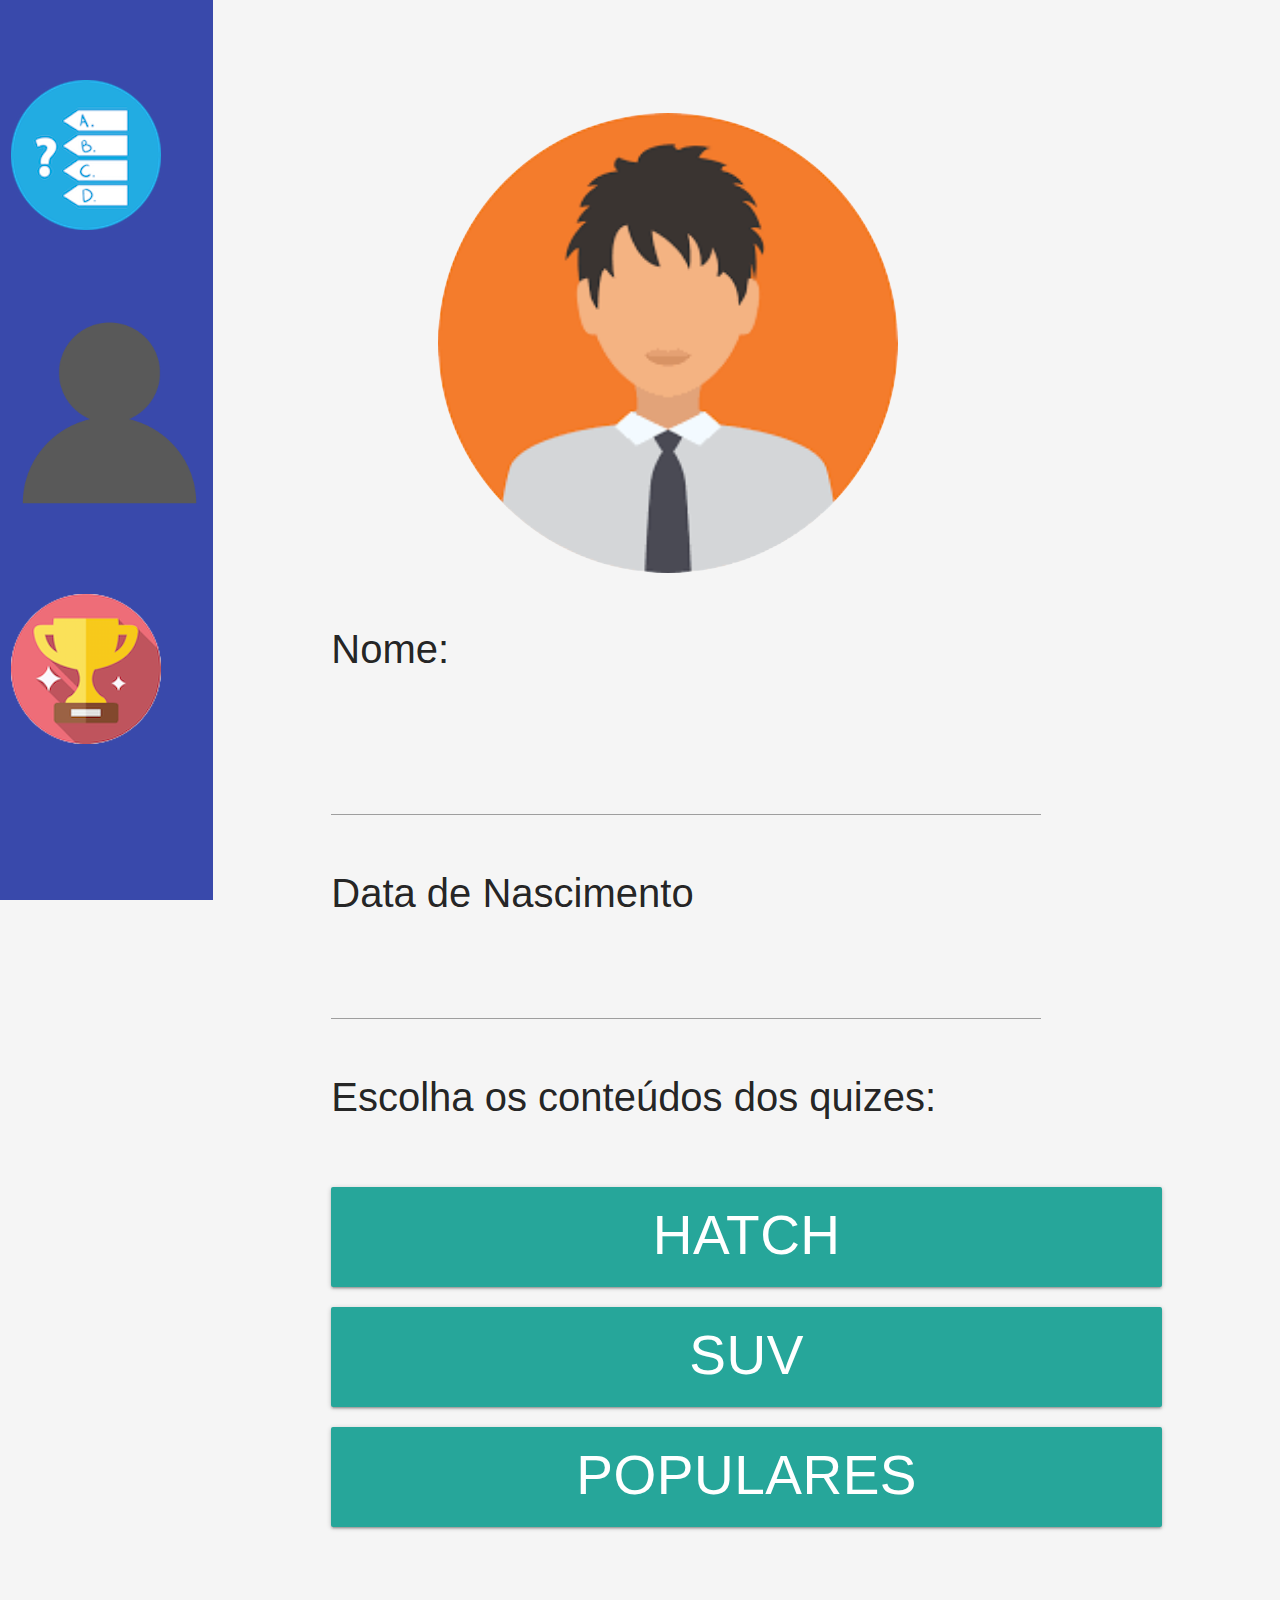
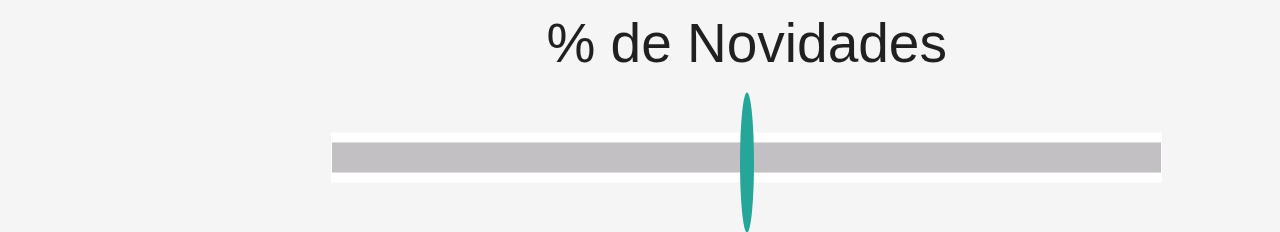
<file: index.html>
<!DOCTYPE html>

<html lang="pt-br">
    <head>
        <!-- Choosing the charset, in this case, utf-8 -->
        <meta charset="utf-8">

        <!-- Adding a reference to an outside file -->
        <link rel="stylesheet" href="https://cdnjs.cloudflare.com/ajax/libs/materialize/1.0.0/css/materialize.min.css">
        <link rel="stylesheet" href="assets_app/css/master.css">


        <!-- Text written on the browser's tab -->
        <title>CarQuiz</title>
    </head><!-- Compiled and minified CSS -->


  <body class='white-smoke'>

    <div class="row">
         <div class="col s2 #1a237e indigo darken-1 fix full-height">
           <a href="htmls/quiz.html"><img class=" responsive-img centralize pad-top centralize" src="assets_app/image/quiz.png" ></a>
           <a href="index.html"><img class=" responsive-img centralize pad-top centralize" src="assets_app/image/user_icon.png" ></a>
           <a href="htmls/highscore.html"><img class=" responsive-img centralize pad-top centralize" src="assets_app/image/trophy_icon.png" ></a>
         </div>


         <div class="col g6 offset-s4">
           <br><br><br><br><br>
              <img class='circle responsive-img' src="assets_app/image/profile_image.png" height="460px" width="460px" alt="aa">
          </div>

          <div class="col g8 offset-s3">
            <p class="flow-text m-letter border">Nome:</p>
              <input type="text" class='name large-letter border sss-pad-bot sss-pad-top'>
              <p class="flow-text m-letter age">Data de Nascimento</p>
              <input type="text" class="large-letter sss-pad-bot ">
              <p class="flow-text m-letter">Escolha os conteúdos dos quizes:</p>
         </div>
    </div>

    <div class="row">
          <div class="col s8 offset-s3">
            <a class='dropdown-trigger btn w-100p h100 large-letter pad-top-s' href='#' data-target='dropdown1'> Hatch </a>
            <!-- Dropdown Structure -->
            <ul id='dropdown1' class='dropdown-content large-letter'>
              <div class="switch ">
                <label class="m-letter">
                    Não
                    <input type="checkbox">
                    <span class="lever scale2"></span>
                    Sim   Fiat
                </label>
              </div>
              <div class="switch ">
                  <label class="m-letter">
                      Não
                      <input type="checkbox">
                      <span class="lever scale2 "></span>
                      Sim  Honda
                </label>
              </div>
              <div class="switch ">
                <label class="m-letter">
                    Não
                    <input type="checkbox">
                    <span class="lever scale2"></span>
                    Sim   Mercedes
                </label>
              </div>
              <div class="switch ">
                  <label class="m-letter">
                      Não
                      <input type="checkbox">
                      <span class="lever scale2 "></span>
                      Sim  BMW
                </label>

          </ul>

            </div>
          </div>

  <div class="row">
        <div class="col s8 offset-s3">
          <a class='dropdown-trigger btn w-100p h100 large-letter pad-top-s' href='#' data-target='dropdown2'>SUV</a>
          <!-- Dropdown Structure -->
          <ul id='dropdown2' class='dropdown-content large-letter'>
            <div class="switch ">
              <label class="m-letter">
                  Não
                  <input type="checkbox">
                  <span class="lever scale2"></span>
                  Sim   Toyota
              </label>
            </div>
            <div class="switch ">
                <label class="m-letter">
                    Não
                    <input type="checkbox">
                    <span class="lever scale2 "></span>
                    Sim  Honda
              </label>
            </div>
            <div class="switch ">
              <label class="m-letter">
                  Não
                  <input type="checkbox">
                  <span class="lever scale2"></span>
                  Sim   Ford
              </label>
            </div>
            <div class="switch ">
                <label class="m-letter">
                    Não
                    <input type="checkbox">
                    <span class="lever scale2 "></span>
                    Sim  Chevrolet
              </label>

        </ul>

          </div>
        </div>

  <div class="row">
        <div class="col s8 offset-s3">
          <a class='dropdown-trigger btn w-100p h100 large-letter pad-top-s' href='#' data-target='dropdown3'>populares</a>
          <!-- Dropdown Structure -->
          <ul id='dropdown3' class='dropdown-content large-letter'>
            <div class="switch ">
              <label class="m-letter">
                  Não
                  <input type="checkbox">
                  <span class="lever scale2"></span>
                  Sim   Volkswagen
              </label>
            </div>
            <div class="switch ">
                <label class="m-letter">
                    Não
                    <input type="checkbox">
                    <span class="lever scale2 "></span>
                    Sim  Fiat
              </label>
            </div>
            <div class="switch ">
              <label class="m-letter">
                  Não
                  <input type="checkbox">
                  <span class="lever scale2"></span>
                  Sim   Reanult
              </label>
            </div>
            <div class="switch ">
                <label class="m-letter">
                    Não
                    <input type="checkbox">
                    <span class="lever scale2 "></span>
                    Sim  Chevrolet
              </label>

        </ul>
          </div>
        </div>

    <div class="row">
      <div class="col s8 offset-s3">
          <p class="flow-text large-letter pad center">% de Novidades</p>
          <form action="#">
              <p class="range-field">
                  <input type="range" min="0" max="100" class="scale10y">
              </p>
         </form>
         </div>
     </div>
     <!-- Compiled and minified JavaScript -->
     <script src="https://code.jquery.com/jquery-3.3.1.min.js"></script>
     <script src="https://cdnjs.cloudflare.com/ajax/libs/materialize/1.0.0/js/materialize.min.js"></script>
     <script src="assets_app/scripts/app.js"></script>
     <script src="assets_app/scripts/database.js"></script>
     <script src="assets_app/scripts/codes.js"></script>
     <script src="assets_app/scripts/handlebars.js"></script>
     <script src="assets_app/scripts/dropdown.js"></script>
     <script src="assets_app/scripts/script.js"></script>


  </body>
</html>
</file>
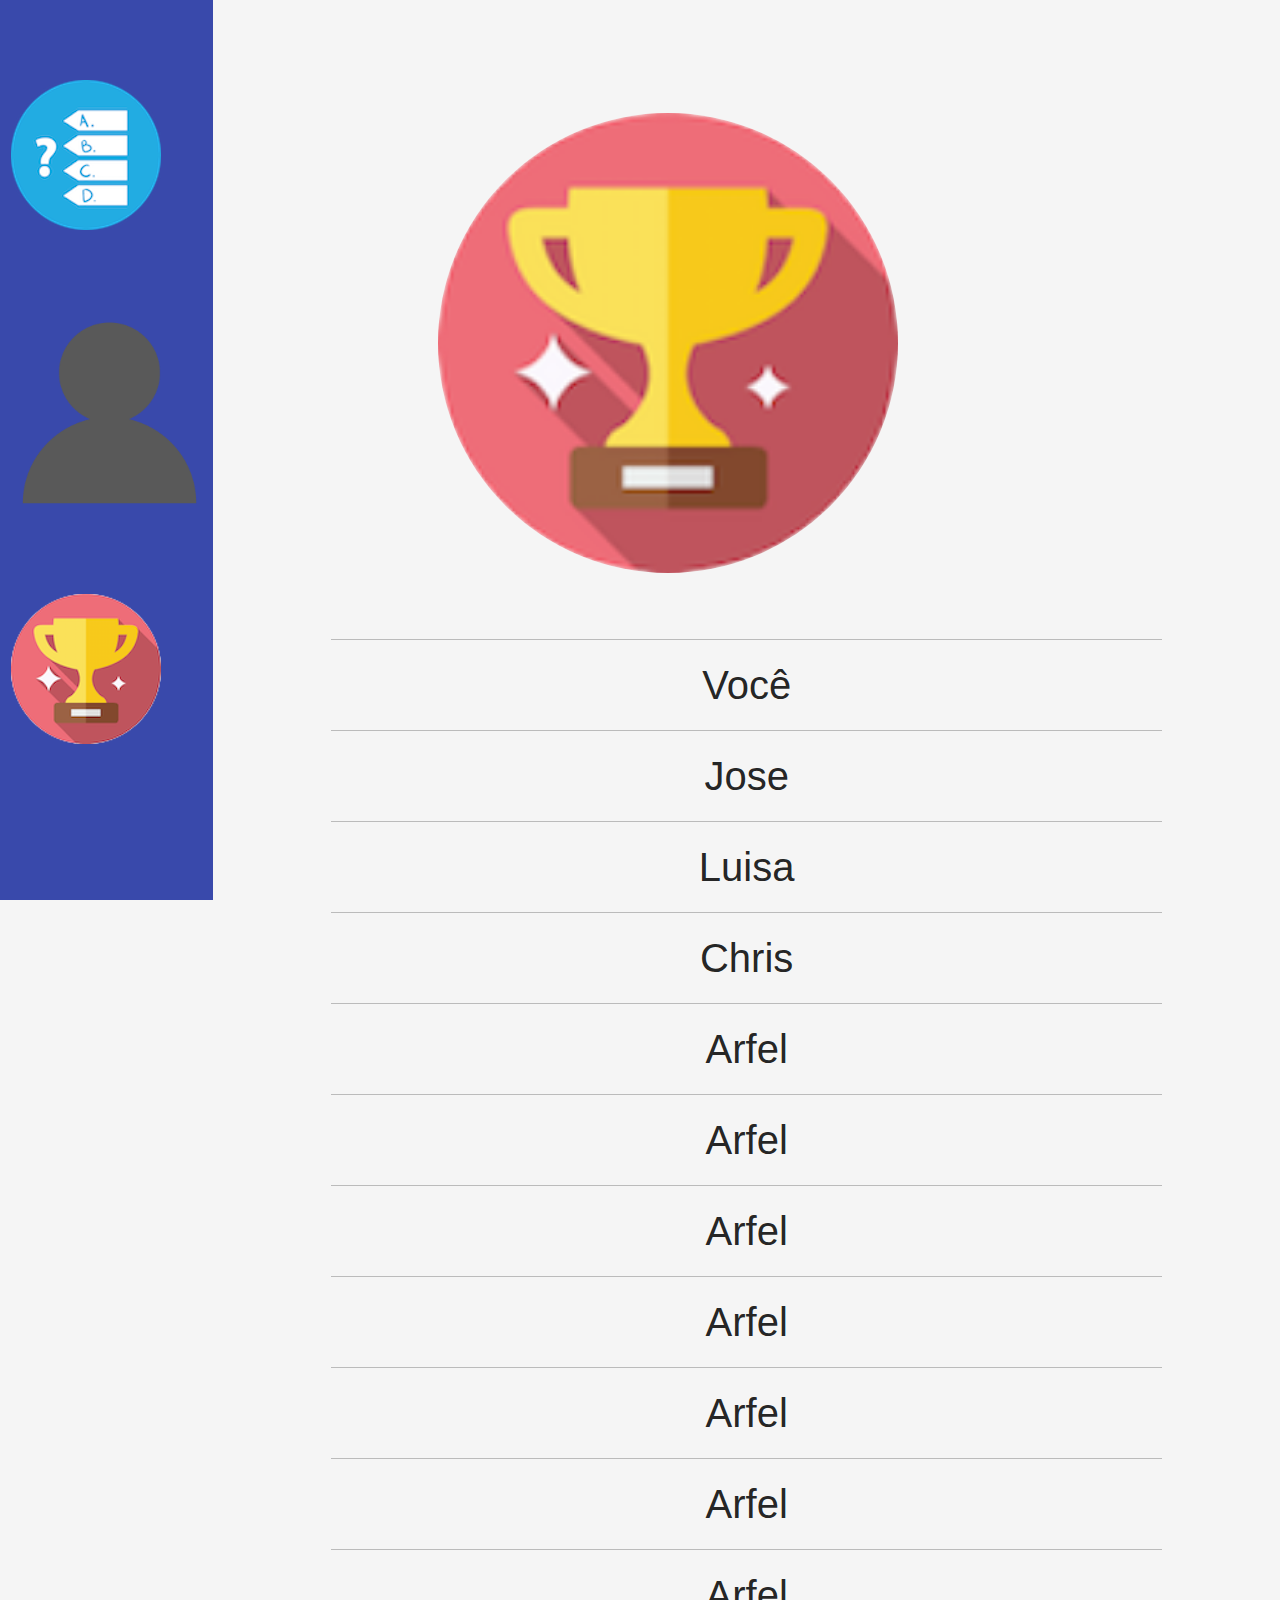
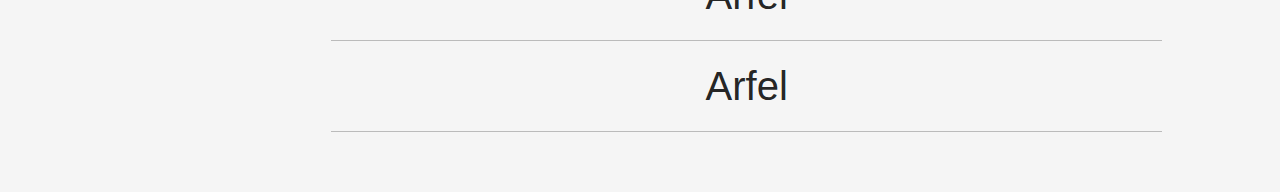
<file: htmls/highscore.html>
<!DOCTYPE html>

<html lang="pt-br">
    <head>
        <!-- Choosing the charset, in this case, utf-8 -->
        <meta charset="utf-8">

        <!-- Adding a reference to an outside file -->
        <link rel="stylesheet" href="https://cdnjs.cloudflare.com/ajax/libs/materialize/1.0.0/css/materialize.min.css">
        <link rel="stylesheet" href="../assets_app/css/master.css">


        <!-- Text written on the browser's tab -->
        <title>CarQuiz</title>
    </head><!-- Compiled and minified CSS -->



  <body class='white-smoke'>

    <div class="row">
         <div class="col s2 #1a237e indigo darken-1 fix full-height">
           <a href="quiz.html"><img class=" responsive-img centralize pad-top centralize" src="../assets_app/image/quiz.png" ></a>
           <a href="../index.html"><img class=" responsive-img centralize pad-top centralize" src="../assets_app/image/user_icon.png" ></a>
           <a href="highscore.html"><img class=" responsive-img centralize pad-top centralize" src="../assets_app/image/trophy_icon.png" ></a>
         </div>


         <div class="col g6 offset-s4">
           <br><br><br><br><br>
              <img class='circle responsive-img' src="../assets_app/image/trophy_icon.png" height="460px" width="460px" alt="aa">
         </div>
    </div>

    <div class="row">
      <div class="col s8 offset-s3">
        <ul class="high-score m-letter center">
            <li>Você</li>
            <li>Jose</li>
            <li>Luisa</li>
            <li>Chris</li>
            <li>Arfel</li>
            <li>Arfel</li>
            <li>Arfel</li>
            <li>Arfel</li>
            <li>Arfel</li>
            <li>Arfel</li>
            <li>Arfel</li>
            <li>Arfel</li>
</ul>

      </div>

    </div>

    <!-- Compiled and minified JavaScript -->
    <script src="https://code.jquery.com/jquery-3.3.1.min.js"></script>
    <script src="https://cdnjs.cloudflare.com/ajax/libs/materialize/1.0.0/js/materialize.min.js"></script>
    <script src="../assets_app/scripts/dropdown.js"></script>

  </body>
</html>
</file>
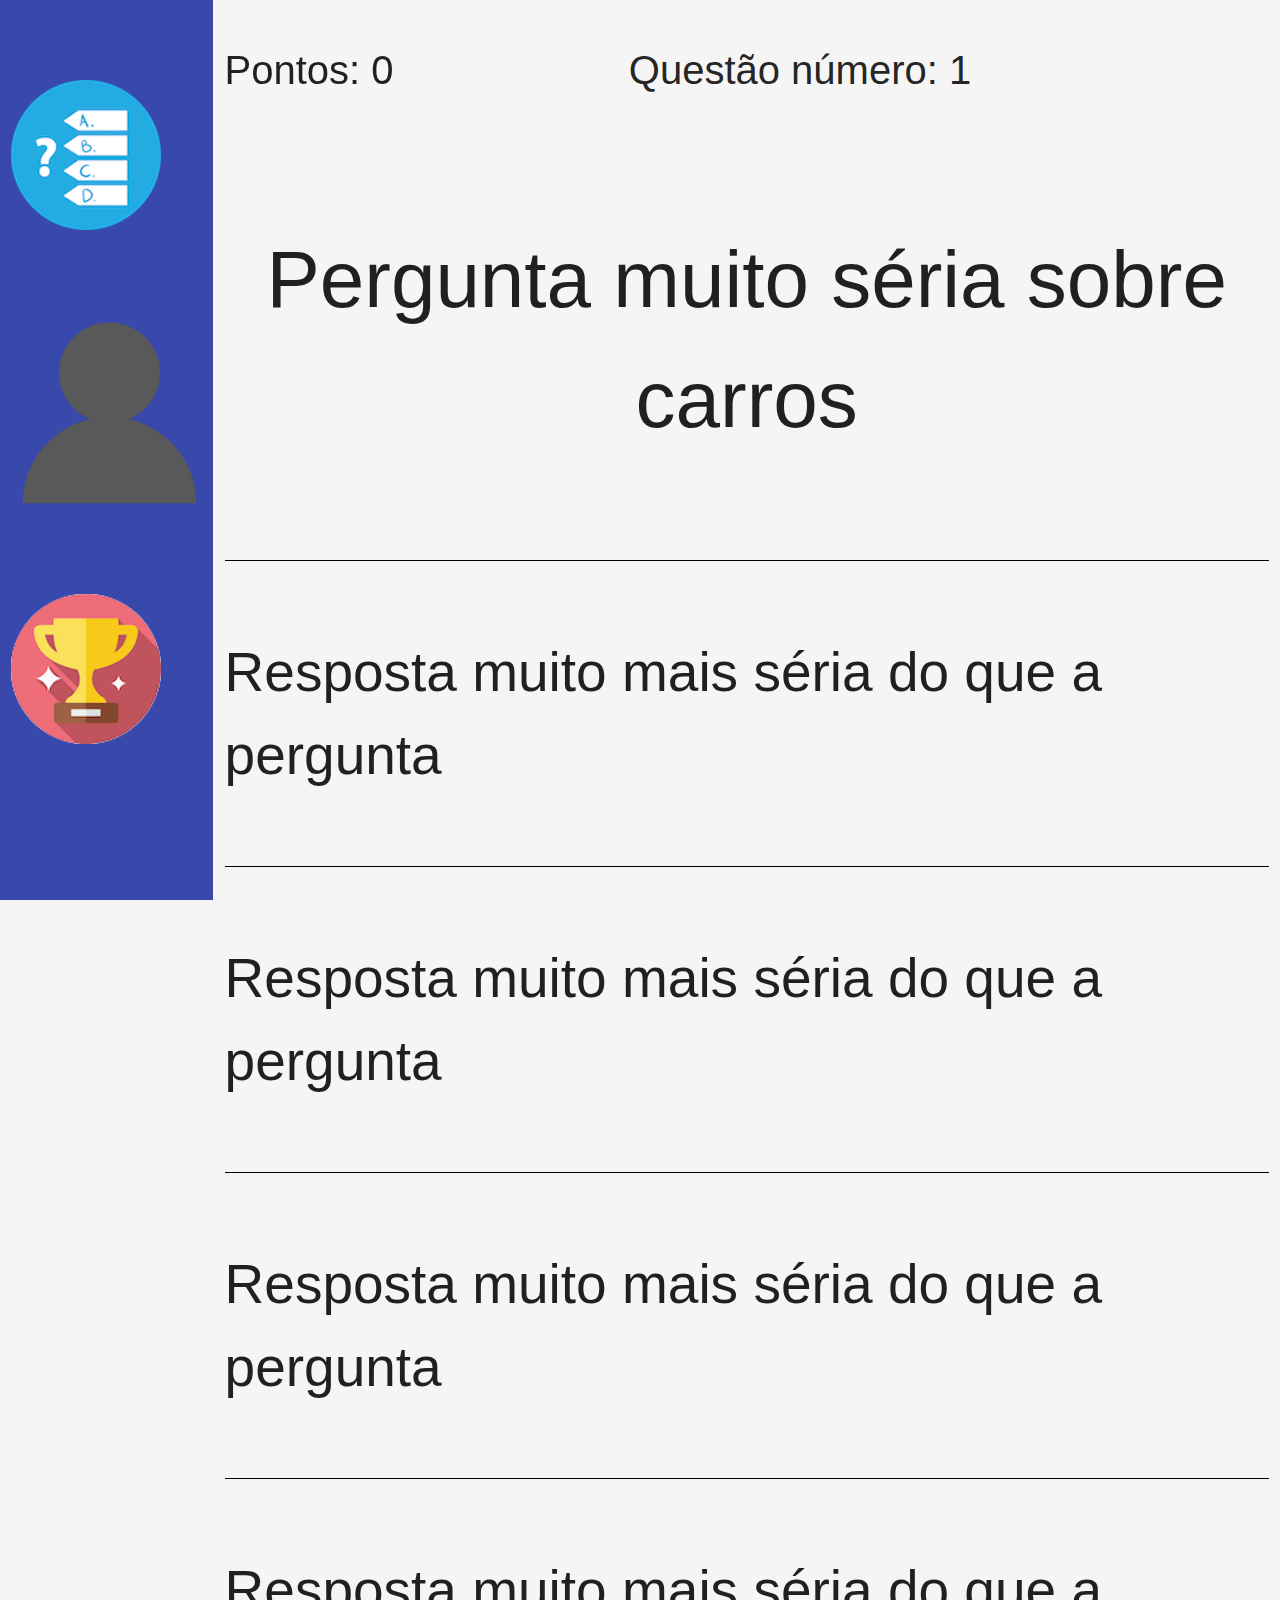
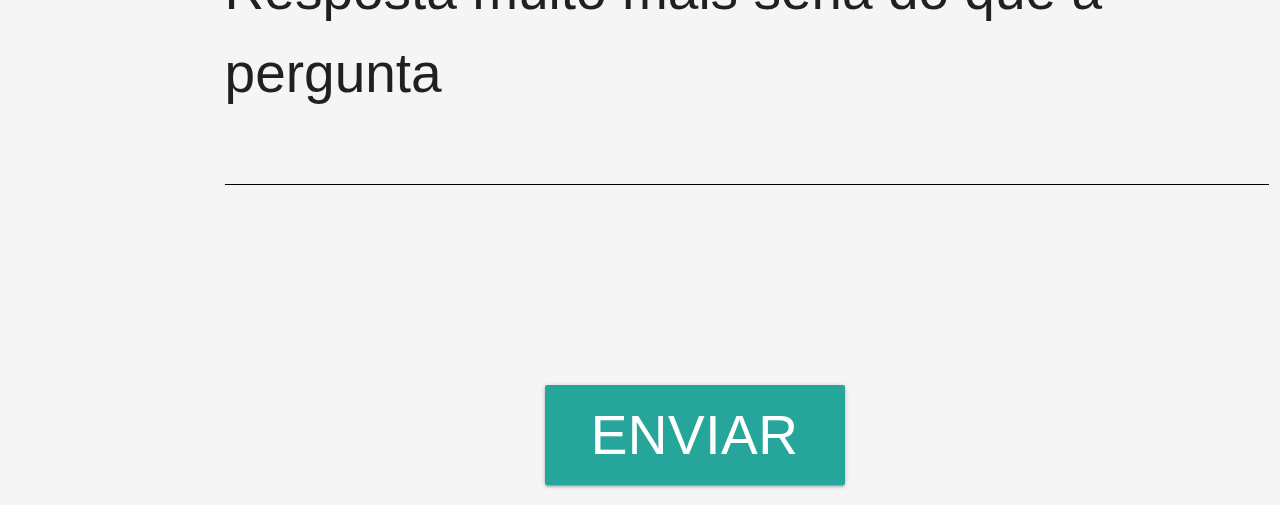
<file: htmls/quiz.html>
<!DOCTYPE html>

<html lang="pt-br">
    <head>
        <!-- Choosing the charset, in this case, utf-8 -->
        <meta charset="utf-8">

        <!-- Adding a reference to an outside file -->
        <!-- <link rel="stylesheet" href="assets_app/css/reset.css"> -->
        <!-- <link rel="stylesheet" href="assets_app/css/master.css"> -->
        <link rel="stylesheet" href="https://cdnjs.cloudflare.com/ajax/libs/materialize/1.0.0/css/materialize.min.css">
        <link rel="stylesheet" href="../assets_app/css/master.css">



        <!-- Text written on the browser's tab -->
        <title>CarQuiz</title>
    </head><!-- Compiled and minified CSS -->


  <body class='white-smoke'>

    <div class="row">
       <div class="col s2 #1a237e indigo darken-1 fix full-height">
            <a href="quiz.html"><img class=" responsive-img centralize pad-top centralize" src="../assets_app/image/quiz.png" ></a>
            <a href="../index.html"><img class=" responsive-img centralize pad-top centralize" src="../assets_app/image/user_icon.png" ></a>
            <a href="highscore.html"><img class=" responsive-img centralize pad-top centralize" src="../assets_app/image/trophy_icon.png" ></a>
        </div>
        <div class="col s5 m-letter center offset-s5 ">
              <p class="souburro">Questão número: 1</p>
        </div>
        <div class="col s3 offset-s2 m-letter fix">
            <p>Pontos: 0</p>

        </div>
        <div class="col s10 offset-s2">
            <p class="flow-text head center head pergunta">Pergunta muito séria sobre carros</p>
        </div>
    </div>


    <div class="row">
        <div class="col s10 offset-s2">
            <div class="divider black"></div>
                <div class="section click">
                    <p class='large-letter resp1' data-id="1">Resposta muito mais séria do que a pergunta</p>
                </div>
            <div class="divider black"></div>
            <div class="section click">
                <p class='large-letter resp2' data-id="2">Resposta muito mais séria do que a pergunta</p>
            </div>
            <div class="divider black"></div>
            <div class="section click">
                <p class='large-letter resp3' data-id="3">Resposta muito mais séria do que a pergunta</p>
            </div>
            <div class="divider black"></div>
            <div class="section click">
                <p class='large-letter resp4' data-id="4">Resposta muito mais séria do que a pergunta</p>
            </div>
            <div class="divider black"></div>

        </div>

        <div class="col s4 offset-s5">
            <button id="submit_quiz" class="btn waves-effect waves-light large-letter marg-top w300 h100" type="submit" name="action">Enviar
          </button>
        </div>
    </div>

    <!-- Compiled and minified JavaScript -->
    <script src="https://code.jquery.com/jquery-3.3.1.min.js"></script>
    <script src="https://cdnjs.cloudflare.com/ajax/libs/materialize/1.0.0/js/materialize.min.js"></script>
    <script src="../assets_app/scripts/app.js"></script>
    <script src="../assets_app/scripts/database.js"></script>
    <script src="../assets_app/scripts/codes.js"></script>
    <script src="../assets_app/scripts/handlebars.js"></script>
    <script src="../assets_app/scripts/dropdown.js"></script>

</body>
</html>
</file>
<file: assets_app/css/master.css>
.large-letter{
   font-size: 55px !important;
}

.border{
  border-width: thin;
  border-color: black;
}

.centralize{
  justify-content: center !important;
}

.white-smoke{
  background-color: #f5f5f5 !important;
}

.fix{
  position: fixed !important;
}

.full-height{
  height: 100%;
  top: 0;
  left: 0;
}

.full{
  height: 100%;
  width: 100%;
  left: 0;
  top: 0;
}

.pad-left{
  padding-left: 100px !important;
}


.pad-top{
  padding-top: 80px !important;
}

.pad-top-s{
  padding-top: 30px !important;
}

.pad-bottom{
  padding-bottom: 200px !important;
}

.line-space{
  line-height: 80px !important;
}

.w-100p{
    width: 100% !important;
}

.w300{
  width: 300px !important;
}

.h100{
  height: 100px !important;
}

.head{
  font-size: 80px !important;
}

.click:hover,.click.active{
  background-color: #d6d6d6
}

.p50{
  height: 50% !important;
  width: 50% !important;
}


.marg-top{
  margin-top: 200px !important;
}

.scale2{
  transform: scale(3);
}

.scale10y{
  transform: scaleY(10);
}

.m-letter{
  font-size: 40px !important;
}

.sss-pad-bot{
  padding-bottom: 10px !important;
}

.sss-pad-top{
  padding-top: 40px !important;
}


ul.high-score
        {
            list-style : none;
        }

        ul.high-score li
        {
            border-bottom  : solid 1px #bbb;
            margin         : 15px 0;
            padding-bottom : 15px;
        }

        ul.high-score:first-child
        {
            border-top  : solid 1px #bbb;
        }
</file>
